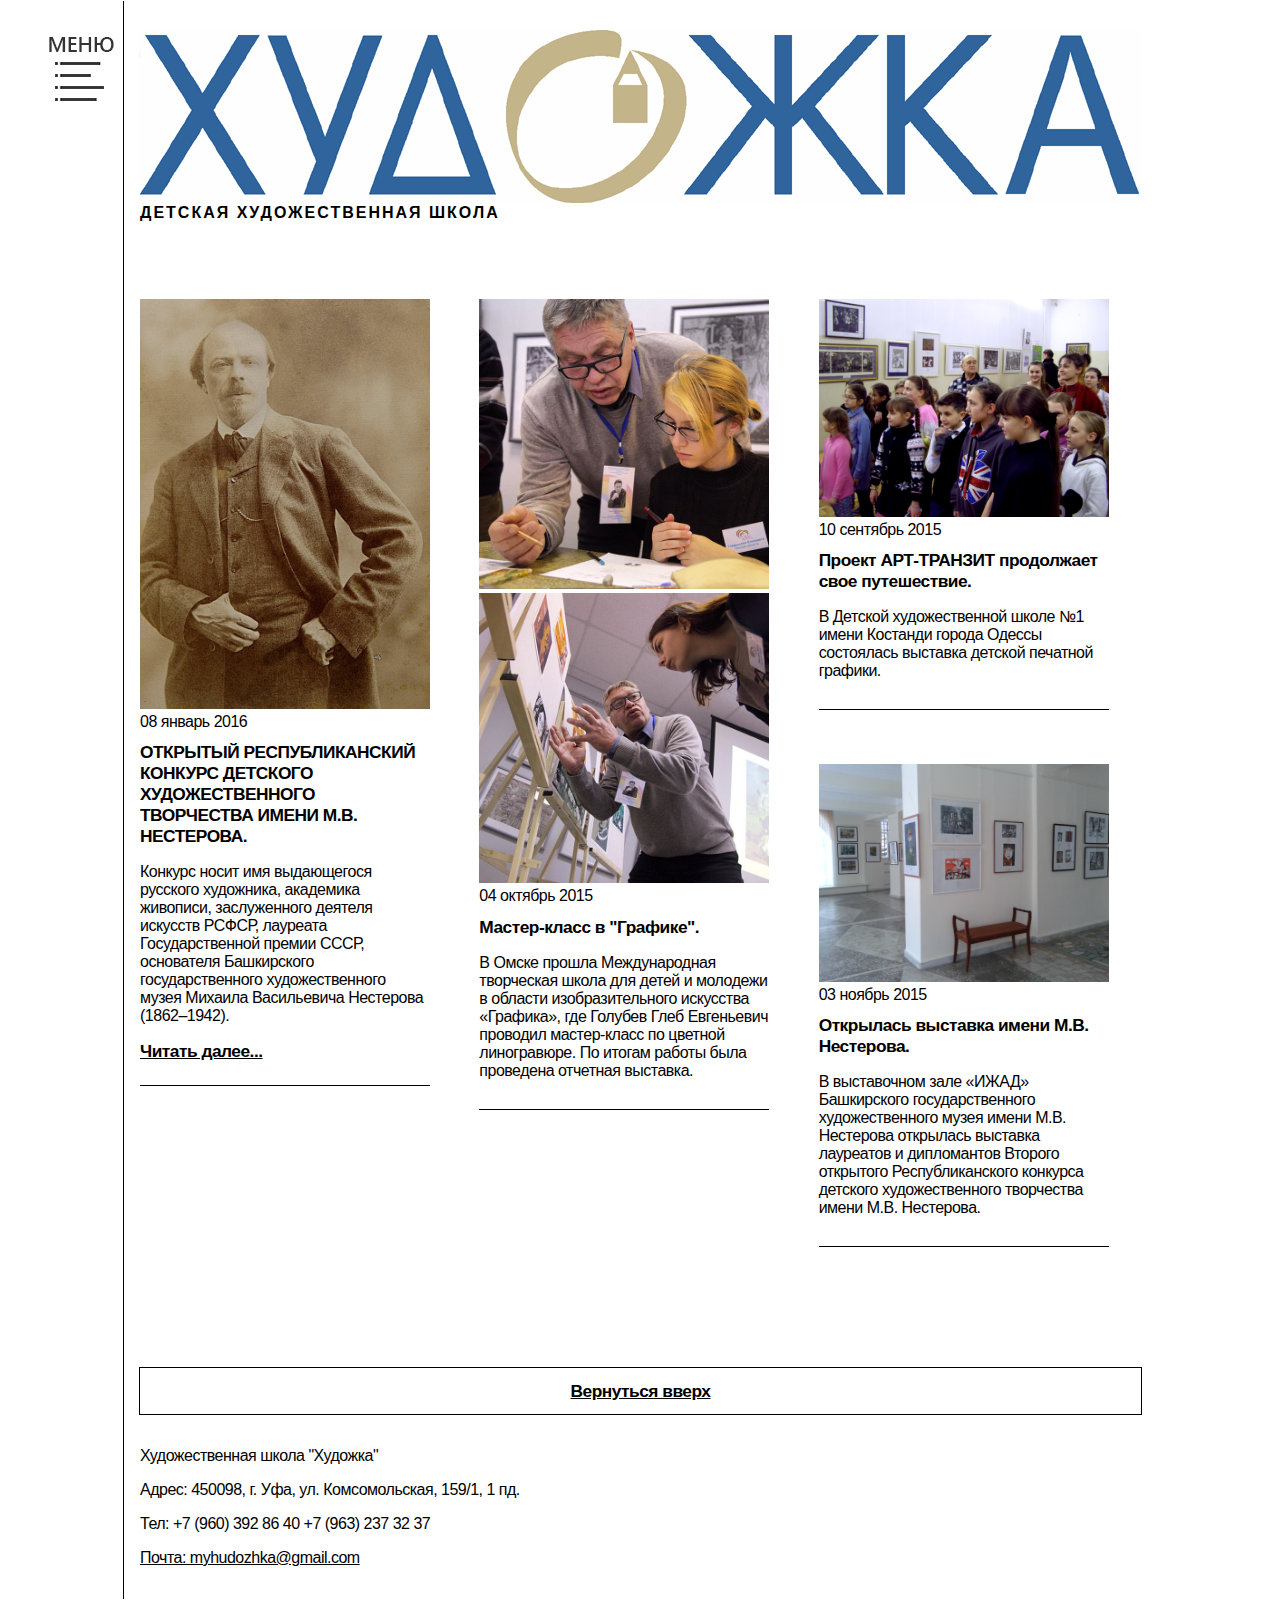
<file: index.htm>
<!DOCTYPE html PUBLIC "-//W3C//DTD XHTML 1.0 Strict//EN"
	           "http://www.w3.org/TR/xhtml1/DTD/xhtml1-strict.dtd">
<html>
    <head>
        <title>Художка - ДХШ в Уфе</title>
        <meta http-equiv="Content-Type" content="text/html; charset=utf-8">
        <meta name="author" Content="Голубев">
        <meta name="copyright" Content="Художка"> 
        <meta name="keywords" content="художка,школа,Уфа">
        <link rel="stylesheet" type="text/css" href="style.css" />
    </head>
    
    <body>
        <table align="Center" cellspacing="0">
            <tr>
                <td>
                    <button id="engage">
                        <img id="imgmenu" src="img/menu.jpg">
                    </button>
                    <button id="reengage">
                        <img id="imgmenu" src="img/menu.jpg">
                    </button>
                </td>
                <td>
                    <table id="basis" cellspacing="15">         
                        <tr>
                            <td colspan="3" class="logotab">
                                <h1 id="menutext"><a class="deco" href="index.htm">Домой</a> /  О Художке / Новости / Проекты / Конкурсы / <a class="deco" href="Kontakti.htm">Контакты</a></h1>
                                <div id="curtain">
                                <a href="index.htm"><img id="logohud" src="img/HUD.png"></a>
                                <a class="deco" href="index.htm">
                                <h1 id="logotext">ДЕТСКАЯ ХУДОЖЕСТВЕННАЯ ШКОЛА</h1>
                                </a>
                                </div>
                            </td>
                        </tr>
                        <tr>
                            <td>
                                <div class="column">
                                   <a href="Nesterov.htm">
                                    <img class="gmi" src="img/080116.jpg">
                                    </a>
                                    08 январь 2016
                                    <h1>ОТКРЫТЫЙ РЕСПУБЛИКАНСКИЙ КОНКУРС ДЕТСКОГО ХУДОЖЕСТВЕННОГО ТВОРЧЕСТВА ИМЕНИ М.В. НЕСТЕРОВА.</h1>
                                    <p>
                                    Конкурс носит имя  выдающегося русского художника, академика живописи, заслуженного деятеля искусств РСФСР, лауреата Государственной премии СССР, основателя Башкирского государственного художественного музея Михаила Васильевича Нестерова 
(1862–1942).</p>
                                    <a href="Nesterov.htm">            
                                        <h1>
                                        Читать далее...
                                        </h1>
                                    </a>
                                    <img src="img/insole.jpg">
                                </div>
                            </td>
                            
                            
                            
                            
                            
                            <td>
                                <div class="column">
                                    <img class="gmi" src="img/041015.jpg">
                                    <img class="gmi" src="img/041015(2).jpg">
                                    04 октябрь 2015
                                    <h1>Мастер-класс в "Графике".</h1>
                                    <p>
                                    В Омске прошла Международная творческая школа для детей и молодежи в области изобразительного искусства «Графика», где Голубев Глеб Евгеньевич проводил мастер-класс по цветной линогравюре. По итогам работы была проведена отчетная выставка.</p>

                                    <img src="img/insole.jpg">
                                </div>
                            </td>
                            
                            
                            
                            
                            
                            <td>
                                <div class="column">
                                    <img class="gmi" src="img/100915.jpg">
                                    10 сентябрь 2015
                                    <h1>Проект АРТ-ТРАНЗИТ продолжает свое путешествие.</h1>
                                    <p>
В Детской художественной школе №1 имени Костанди города Одессы состоялась выставка детской печатной графики. </p>
                                    <img src="img/insole.jpg">
                                </div>
                                <div class="column">
                                    <img class="gmi" src="img/031115.jpg">
                                    03 ноябрь 2015
                                    <h1>Открылась выставка имени М.В. Нестерова.</h1>
                                    <p>
                                    В выставочном зале «ИЖАД» Башкирского государственного художественного музея имени М.В. Нестерова открылась выставка лауреатов и дипломантов Второго открытого Республиканского конкурса детского художественного творчества имени 
М.В. Нестерова.</p>
                                    <img src="img/insole.jpg">
                                </div>
                            </td>
                        </tr>
                        
                        
                        
                        
                        
                        <tr>
                            <td colspan="3">
                                <a href="javascript:scroll(0,0)">
                                    <div id="Back">
                                <h1 id="Backtext">Вернуться вверх</h1>
                                    </div>
                                </a>
                            </td>
                        </tr>
                        <tr>
                            <td colspan="3">                                
                                    <div>
                                    <p>Художественная школа "Художка"</p>
                                    <p>
                                    Адрес: 450098, г. Уфа, ул. Комсомольская, 159/1, 1 пд.</p>
                                    
                                        <p>Тел:
                                    +7 (960) 392 86 40
                                    +7 (963) 237 32 37</p>
                                    <p>
                                        <a href="mailto:myhudozhka@gmail.com">
                                    Почта: myhudozhka@gmail.com
                                        </a></p>
                                    </div>
                            </td>
                        </tr>
                    </table>
                </td>
                <td>
                    <div id="dummy">
                    </div>
                </td>
            </tr>
        </table>
<script type="text/javascript" src="script.js"></script>
    </body>
</html>
</file>
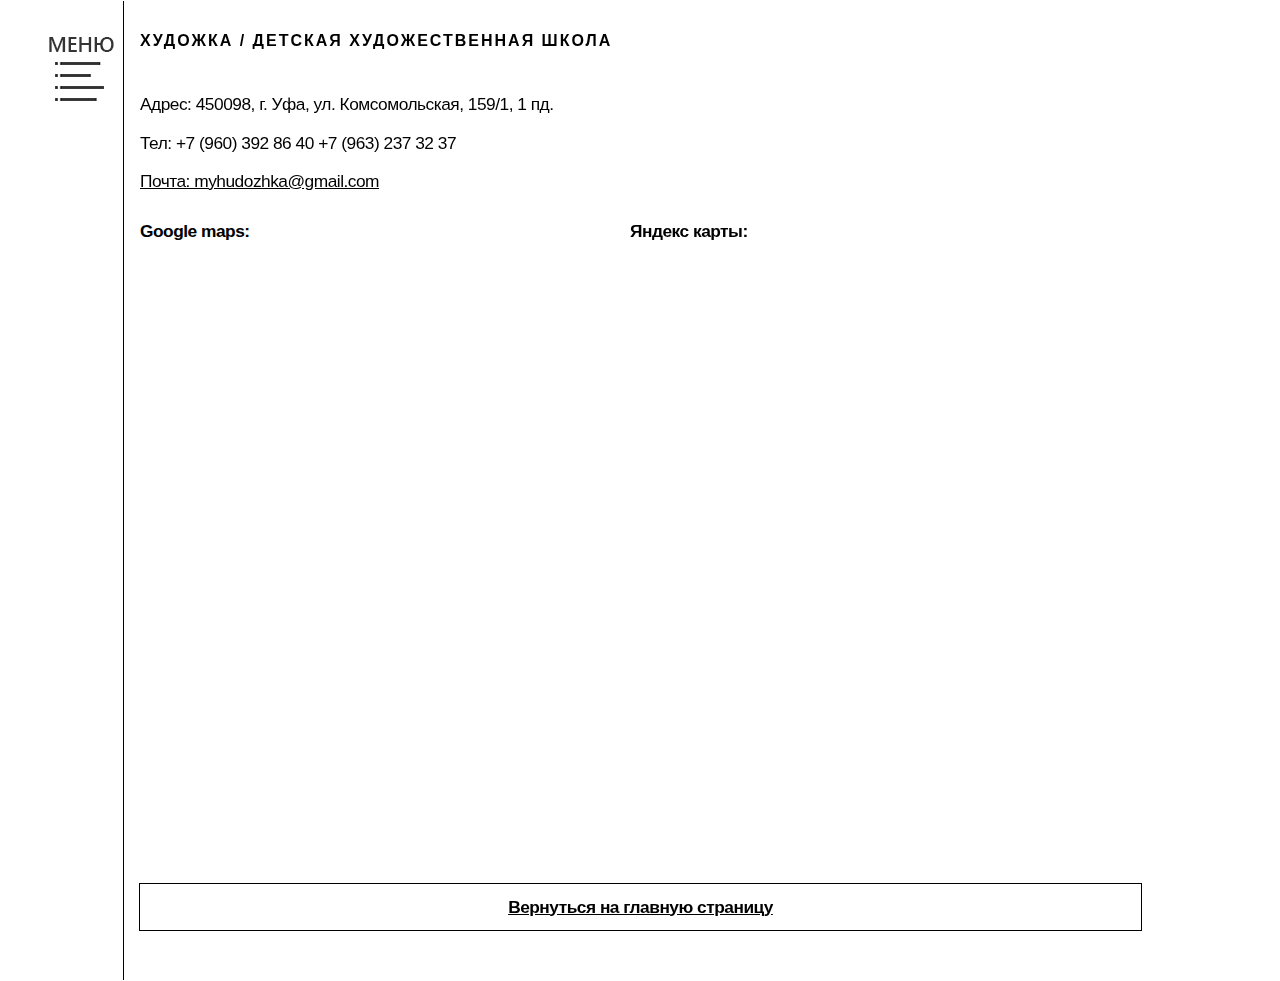
<file: Kontakti.htm>
<!DOCTYPE html PUBLIC "-//W3C//DTD XHTML 1.0 Strict//EN"
	           "http://www.w3.org/TR/xhtml1/DTD/xhtml1-strict.dtd">
<html>
    <head>
        <title>Художка - ДХШ в Уфе</title>
        <meta http-equiv="Content-Type" content="text/html; charset=utf-8">
        <meta name="author" Content="Голубев">
        <meta name="copyright" Content="Художка"> 
        <meta name="keywords" content="художка,школа,Уфа">
        <link rel="stylesheet" type="text/css" href="Pagestyle.css" />
    </head>
    
    <body>
        <table align="Center" cellspacing="0">
            <tr>
                <td>
                    <button id="engage">
                        <img id="imgmenu" src="img/menu.jpg">
                    </button>
                    <button id="reengage">
                        <img id="imgmenu" src="img/menu.jpg">
                    </button>
                </td>
                <td>
                    <table id="basis" cellspacing="15">         
                        <tr>
                            <td colspan="3" class="logotab">
                                <h1 id="menutext"><a class="deco" href="index.htm">Домой</a> /  О Художке / Новости / Проекты / Конкурсы / <a class="deco" href="Kontakti.htm">Контакты</a></h1>
                                <div id="curtain">
                                <a href="index.htm"><img id="logohud" src="img/HUDNONE.png"></a>
                                <a class="deco" href="index.htm">
                                <h1 id="logotext">ХУДОЖКА / ДЕТСКАЯ ХУДОЖЕСТВЕННАЯ ШКОЛА</h1>
                                </a>
                                </div>
                            </td>
                        </tr>
                        <tr>
                            <td>
                                    <div>
                                    <p>
                                    Адрес: 450098, г. Уфа, ул. Комсомольская, 159/1, 1 пд.</p>
                                    
                                        <p>Тел:
                                    +7 (960) 392 86 40
                                    +7 (963) 237 32 37</p>
                                    <p>
                                        <a href="mailto:myhudozhka@gmail.com">
                                    Почта: myhudozhka@gmail.com
                                        </a></p>
                                    </div>
                                <div class="maps">
                                    <h1>Google maps:</h1>
<iframe src="https://www.google.com/maps/embed?pb=!1m18!1m12!1m3!1d2301.923688948573!2d56.02084575935729!3d54.763728431411664!2m3!1f0!2f0!3f0!3m2!1i1024!2i768!4f13.1!3m3!1m2!1s0x43d939c3c161754b%3A0x6492cdee1bfc4842!2z0JrQvtC80YHQvtC80L7Qu9GM0YHQutCw0Y8g0YPQuy4sIDE1OS8xLCDQo9GE0LAsINCg0LXRgdC_LiDQkdCw0YjQutC-0YDRgtC-0YHRgtCw0L0sIDQ1MDA5Ng!5e0!3m2!1sru!2sru!4v1452529714476" width="470" height="500" frameborder="0" style="border:0" allowfullscreen></iframe>
                                </div>


                                <div class="maps">
                                    <h1>Яндекс карты:</h1>
                                <script type="text/javascript" charset="utf-8" src="https://api-maps.yandex.ru/services/constructor/1.0/js/?sid=A1W8HzpJahkY21BFY9H6JAdCy-6uNhlF&width=470&height=500&lang=ru_RU&sourceType=constructor"></script>
                                </div>
                            </td>
                        </tr>  
                        <tr>
                            <td colspan="3">
                                <a href="index.htm">
                                    <div id="Back">
                                <h1 id="Backtext">Вернуться на главную страницу</h1>
                                    </div>
                                </a>
                            </td>
                        </tr>
                        <tr><td></td></tr>
                        <tr><td></td></tr>

                    </table>
                </td>
                <td>
                    <div id="dummy">
                    </div>
                </td>
            </tr>
        </table>
<script type="text/javascript" src="script.js"></script>     
    </body>
</html>
</file>
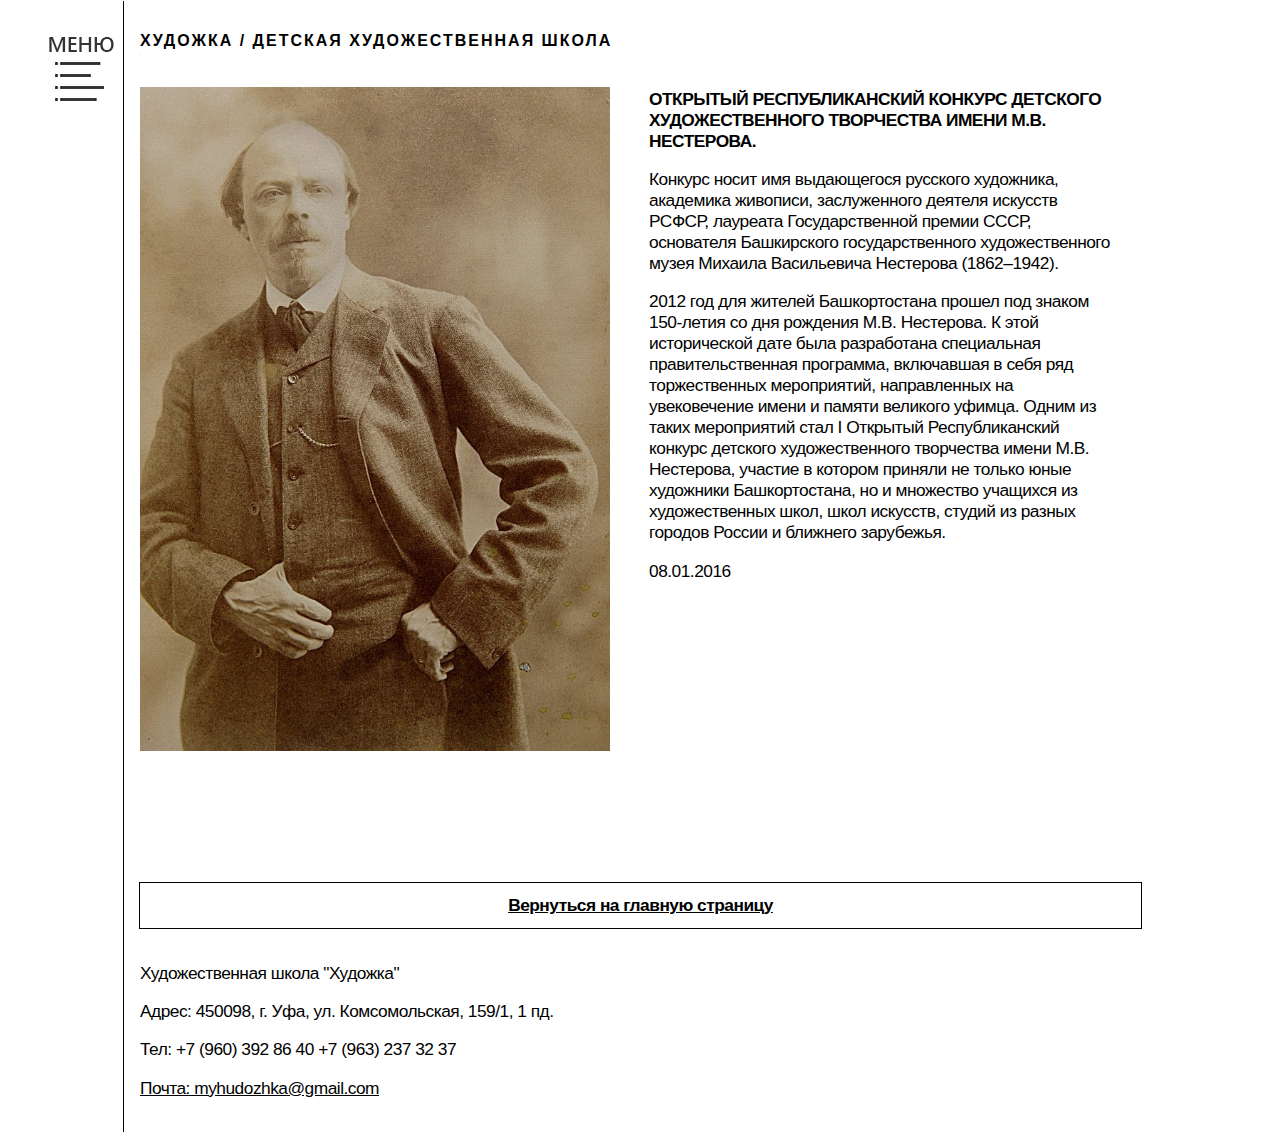
<file: Nesterov.htm>
<!DOCTYPE html PUBLIC "-//W3C//DTD XHTML 1.0 Strict//EN"
	           "http://www.w3.org/TR/xhtml1/DTD/xhtml1-strict.dtd">
<html>
    <head>
        <title>Художка - ДХШ в Уфе</title>
        <meta http-equiv="Content-Type" content="text/html; charset=utf-8">
        <meta name="author" Content="Голубев">
        <meta name="copyright" Content="Художка"> 
        <meta name="keywords" content="художка,школа,Уфа">
        <link rel="stylesheet" type="text/css" href="Pagestyle.css" />
    </head>
    
    <body>
        <table align="Center" cellspacing="0">
            <tr>
                <td>
                    <button id="engage">
                        <img id="imgmenu" src="img/menu.jpg">
                    </button>
                    <button id="reengage">
                        <img id="imgmenu" src="img/menu.jpg">
                    </button>
                </td>
                <td>
                    <table id="basis" cellspacing="15">         
                        <tr>
                            <td colspan="3" class="logotab">
                                <h1 id="menutext"><a class="deco" href="index.htm">Домой</a> /  О Художке / Новости / Проекты / Конкурсы / <a class="deco" href="Kontakti.htm">Контакты</a></h1>
                                <div id="curtain">
                                <a href="index.htm"><img id="logohud" src="img/HUDNONE.png"></a>
                                <a class="deco" href="index.htm">
                                <h1 id="logotext">ХУДОЖКА / ДЕТСКАЯ ХУДОЖЕСТВЕННАЯ ШКОЛА</h1>
                                </a>
                                </div>
                            </td>
                        </tr>
                        <tr>
                            <td>
                                <div class="column">
                                    <img src="img/080116.jpg">
                                </div>
                            </td>
                            <td>
                                <div class="column">
                                    <h1>ОТКРЫТЫЙ РЕСПУБЛИКАНСКИЙ КОНКУРС ДЕТСКОГО ХУДОЖЕСТВЕННОГО ТВОРЧЕСТВА ИМЕНИ М.В. НЕСТЕРОВА.</h1>
                                    <p>Конкурс носит имя  выдающегося русского художника, академика живописи, заслуженного деятеля искусств РСФСР, лауреата Государственной премии СССР, основателя Башкирского государственного художественного музея Михаила Васильевича Нестерова 
(1862–1942).</p>
                                    <p>2012 год для жителей Башкортостана прошел под знаком 150-летия со дня рождения М.В. Нестерова. К этой исторической дате была разработана специальная правительственная программа, включавшая в себя ряд торжественных мероприятий, направленных на увековечение имени и памяти великого уфимца. Одним из таких мероприятий стал  I Открытый Республиканский конкурс детского художественного творчества имени                М.В. Нестерова, участие в котором приняли не только юные художники Башкортостана, но и множество учащихся из художественных школ, школ искусств, студий из разных городов России и ближнего зарубежья.</p>
                                    <P>08.01.2016</p>
                                </div>
                            </td>
                        </tr>  
                        <tr>
                            <td colspan="3">
                                <a href="index.htm">
                                    <div id="Back">
                                <h1 id="Backtext">Вернуться на главную страницу</h1>
                                    </div>
                                </a>
                            </td>
                        </tr>
                        <tr>
                            <td colspan="3">
                                    <div>
                                    <p>Художественная школа "Художка"</p>
                                    <p>
                                    Адрес: 450098, г. Уфа, ул. Комсомольская, 159/1, 1 пд.</p>
                                    
                                        <p>Тел:
                                    +7 (960) 392 86 40
                                    +7 (963) 237 32 37</p>
                                    <p>
                                        <a href="mailto:myhudozhka@gmail.com">
                                    Почта: myhudozhka@gmail.com
                                        </a></p>
                                    </div>
                            </td>
                        </tr>
                    </table>
                </td>
                <td>
                    <div id="dummy">
                    </div>
                </td>
            </tr>
        </table>
<script type="text/javascript" src="script.js"></script>     
    </body>
</html>
</file>
<file: style.css>
html,body {
    height:100%; 
    width: 100%;
    margin:0;
    padding:0
} 

body {
    font-family: "Century Gothic", "Trebuchet MS", "Helvetica", sans-serif;
    letter-spacing: -0.5px;  
    font-size: 12pt;
}

#imgmenu {
    margin-top: -1px;
    width: 80px;
}

 a {
    color: black; /* Цвет ссылок */
   }
   A:visited {
    color: black; /* Цвет посещенных ссылок */
   }
   A:active {
    color: black; /* Цвет активных ссылок */
   }

td {
    vertical-align: top;
}


#dummy {
    width: 80px;
}

#basis {
    border-left: 1px solid black;
    width: 1034px;
}


img {
    overflow: hidden;
     width:290px; 
}

.gmi {
                    -webkit-transition: all 0.6s ease-out;
                    -moz-transition: all 0.6s ease-out;
                    -o-transition: all 0.6s ease-out;
                    transition: all 0.1s ease-out; 
}

.gmi:hover {
    -webkit-transform: scale(1.02);
    -moz-transform: scale(1.02);
    -o-transform: scale(1.02);
    transform: scale(1.02);
    box-shadow: 4px 6px 15px rgba(0, 0, 0, 0.61);
    }
h1 {
    margin-bottom: 10px;
   font-weight: 600; 
    font-size: 13pt;
}



.column {
        width: 290px;
    margin-top: 50px;
}

#logotext {
        margin-top: -50px;
        font-weight: 600; 
        font-size: 12pt;
        letter-spacing: 2px; 
        text-align: left;
}

#logohud {
    width: 1000px;
}

#menutext {
        margin-top: 12px;
        font-weight:500;
        font-size: 20pt;
        letter-spacing: 2px;
}

#curtain {
                    margin-top: -40px;
                    -webkit-transition: margin-top 0.3s cubic-bezier(0, 0.3, 0.8, 1);
                    -moz-transition: margin-top 0.3s cubic-bezier(0, 0.3, 0.8, 1);
                    -o-transition: margin-top 0.3s cubic-bezier(0, 0.3, 0.8, 1);
                    transition: margin-top 0.3s cubic-bezier(0, 0.3, 0.8, 1);
}

#engage {
        cursor: pointer;
        margin-top: 30px;
        width: 80px;
        height: 78px;
        border: 0;
        padding: 0; 
        float: right;
            clear: both;
                        -webkit-transition: margin-top 0s cubic-bezier(0, 0, 1, 1);
                    -moz-transition: margin-top 0s cubic-bezier(0, 0, 1, 1);
                    -o-transition: margin-top 0s cubic-bezier(0, 0, 1, 1);
                    transition: margin-top 0s cubic-bezier(0, 0, 1, 1);
}

#reengage {
        cursor: pointer;
        margin-top: -200px;
        width: 80px;
        height: 78px;
        border: 0;
        padding: 0;
    float: right;
    clear: both;
                        -webkit-transition: margin-top 0s cubic-bezier(0, 0, 1, 1);
                    -moz-transition: margin-top 0s cubic-bezier(0, 0, 1, 1);
                    -o-transition: margin-top 0s cubic-bezier(0, 0, 1, 1);
                    transition: margin-top 0s cubic-bezier(0, 0, 1, 1);
}

.deco {
     text-decoration: none;
}



#Back {
    outline: 1px solid #000;
    padding-bottom: 2px;
    padding-top: 1px;
    margin-top: 100px;
}

#Backtext {
    text-align: center;
}
</file>
<file: Pagestyle.css>
html,body {
    height:100%; 
    width: 100%;
    margin:0;
    padding:0
} 

body {
    font-family: "Century Gothic", "Trebuchet MS", "Helvetica", sans-serif;
    letter-spacing: -0.5px;  
    font-size: 13pt;
}

#imgmenu {
    margin-top: -1px;
    width: 80px;
}

 a {
    color: black; /* Цвет ссылок */
   }
   A:visited {
    color: black; /* Цвет посещенных ссылок */
   }
   A:active {
    color: black; /* Цвет активных ссылок */
   }

td {
    vertical-align: top;
}


#dummy {
    width: 80px;
}

#basis {
    border-left: 1px solid black;
    width: 1034px;
}


img {
    width:470px;   
}

h1 {
    margin-bottom: 10px;
   font-weight: 600; 
    font-size: 13pt;
}



.column {
        width: 470px;
    margin-top: 10px;
}

#logotext {
        margin-top: -50px;
        font-weight: 600; 
        font-size: 12pt;
        letter-spacing: 2px; 
        text-align: left;
}

#logohud {
    width: 1000px;
}

#Back {
    outline: 1px solid #000;
    padding-bottom: 2px;
    padding-top: 1px;
    margin-top: 110px;
}

#Backtext {
    text-align: center;
}



#menutext {
        margin-top: 12px;
        font-weight:500;
        font-size: 20pt;
        letter-spacing: 2px;
}

#curtain {
                    margin-top: -40px;
                    -webkit-transition: margin-top 0.3s cubic-bezier(0, 0.3, 0.8, 1);
                    -moz-transition: margin-top 0.3s cubic-bezier(0, 0.3, 0.8, 1);
                    -o-transition: margin-top 0.3s cubic-bezier(0, 0.3, 0.8, 1);
                    transition: margin-top 0.3s cubic-bezier(0, 0.3, 0.8, 1);
}

#engage {
        cursor: pointer;
        margin-top: 30px;
        width: 80px;
        height: 78px;
        border: 0;
        padding: 0;
        float: right;
            clear: both;
                        -webkit-transition: margin-top 0s cubic-bezier(0, 0, 1, 1);
                    -moz-transition: margin-top 0s cubic-bezier(0, 0, 1, 1);
                    -o-transition: margin-top 0s cubic-bezier(0, 0, 1, 1);
                    transition: margin-top 0s cubic-bezier(0, 0, 1, 1);
}

#reengage {
        cursor: pointer;
        margin-top: -200px;
        width: 80px;
        height: 78px;
        border: 0;
        padding: 0;
    float: right;
    clear: both;
                        -webkit-transition: margin-top 0s cubic-bezier(0, 0, 1, 1);
                    -moz-transition: margin-top 0s cubic-bezier(0, 0, 1, 1);
                    -o-transition: margin-top 0s cubic-bezier(0, 0, 1, 1);
                    transition: margin-top 0s cubic-bezier(0, 0, 1, 1);
}

.deco {
     text-decoration: none;
}


.maps {
    float: left;
    margin-right: 20px;
}
</file>
